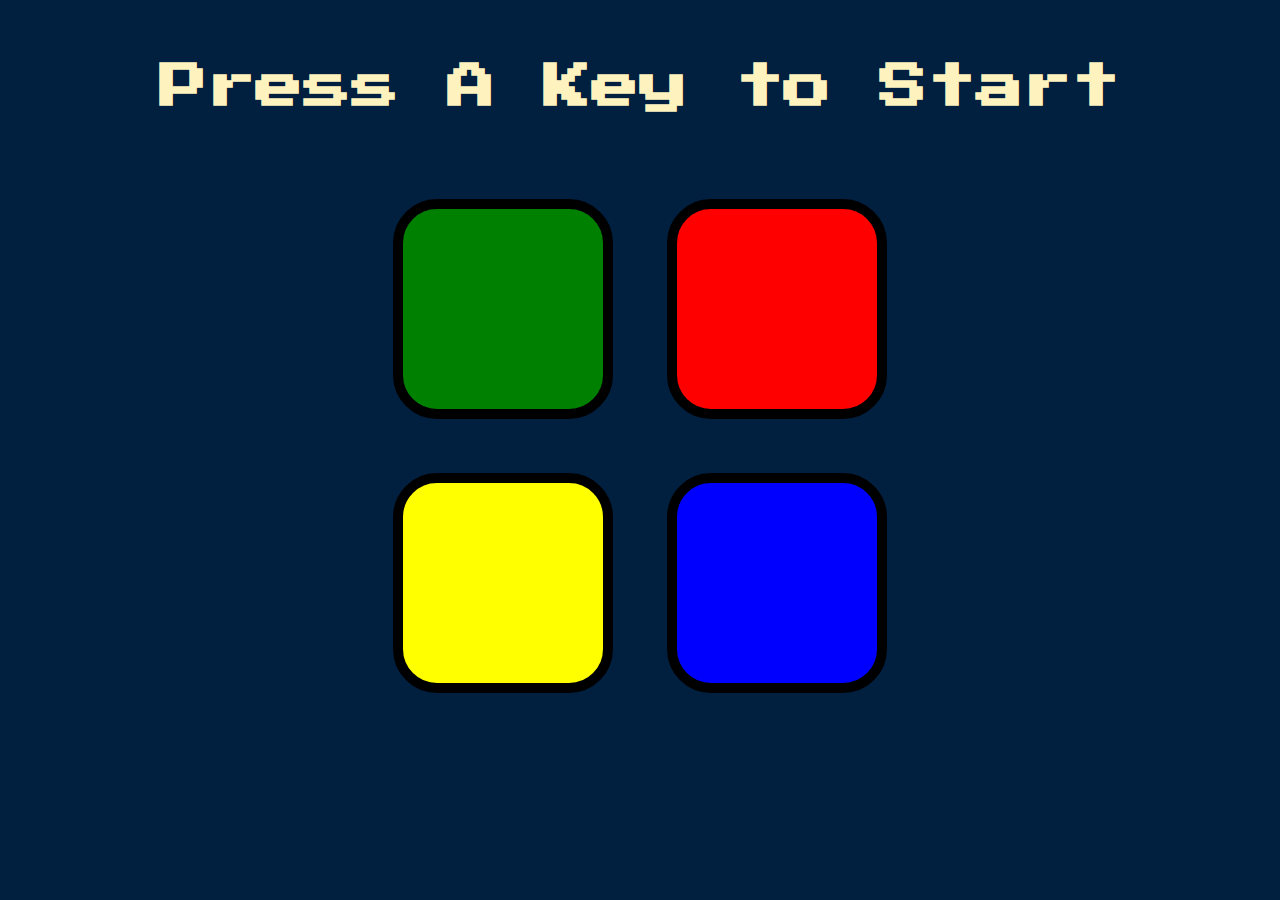
<file: index.html>
<!DOCTYPE html>
<html lang="en">
<head>
    <meta charset="UTF-8">
    <meta http-equiv="X-UA-Compatible" content="IE=edge">
    <meta name="viewport" content="width=device-width, initial-scale=1.0">
    <title>Simon Game</title>
    <link rel="stylesheet" href="style.css">
    <link href="https://fonts.googleapis.com/css?family=Press+Start+2P" rel="stylesheet">
</head>
<body>
    <h1 id="level-title">Press A Key to Start</h1>
    <div class="container">
        <div class="row">
            <div type="button" id="green" class="btn green">

            </div>
            <div type="button" id="red" class="btn red">

           </div>
        </div>
        <div class="row">
            <div type="button" id="yelow" class="btn yellow">

            </div>
            <div type="button" id="blue" class="btn blue">

            </div>
        </div>
    </div>

    <script src="https://ajax.googleapis.com/ajax/libs/jquery/3.3.1/jquery.min.js"></script>
    <script src="simon.js" charset="utf-8"></script>
</body>
</html>
</file>
<file: style.css>
body{
    text-align: center;
    background-color: #011f3f;
}

#level-title{
    font-family: 'Press Start 2P', cursive;
    font-size: 3rem;
    margin: 5%;
    color: #fef2bf;
}

.container{
    display: block;
    width: 50%;
    margin: auto;
}


.btn{
    margin: 25px;
    display: inline-block;
    height: 200px;
    width: 200px;
    border: 10px solid black;
    border-radius: 20%;
}

.game-over {
    background-color: red;
    opacity: 0.8;
  }

.red{
    background-color: red;
}

.green{
    background-color: green;
}

.yellow{
    background-color: yellow;
}

.blue{
    background-color: blue;
}

.pressed{
    box-shadow: 0 0 20px white;
    background-color: grey;
}
</file>
